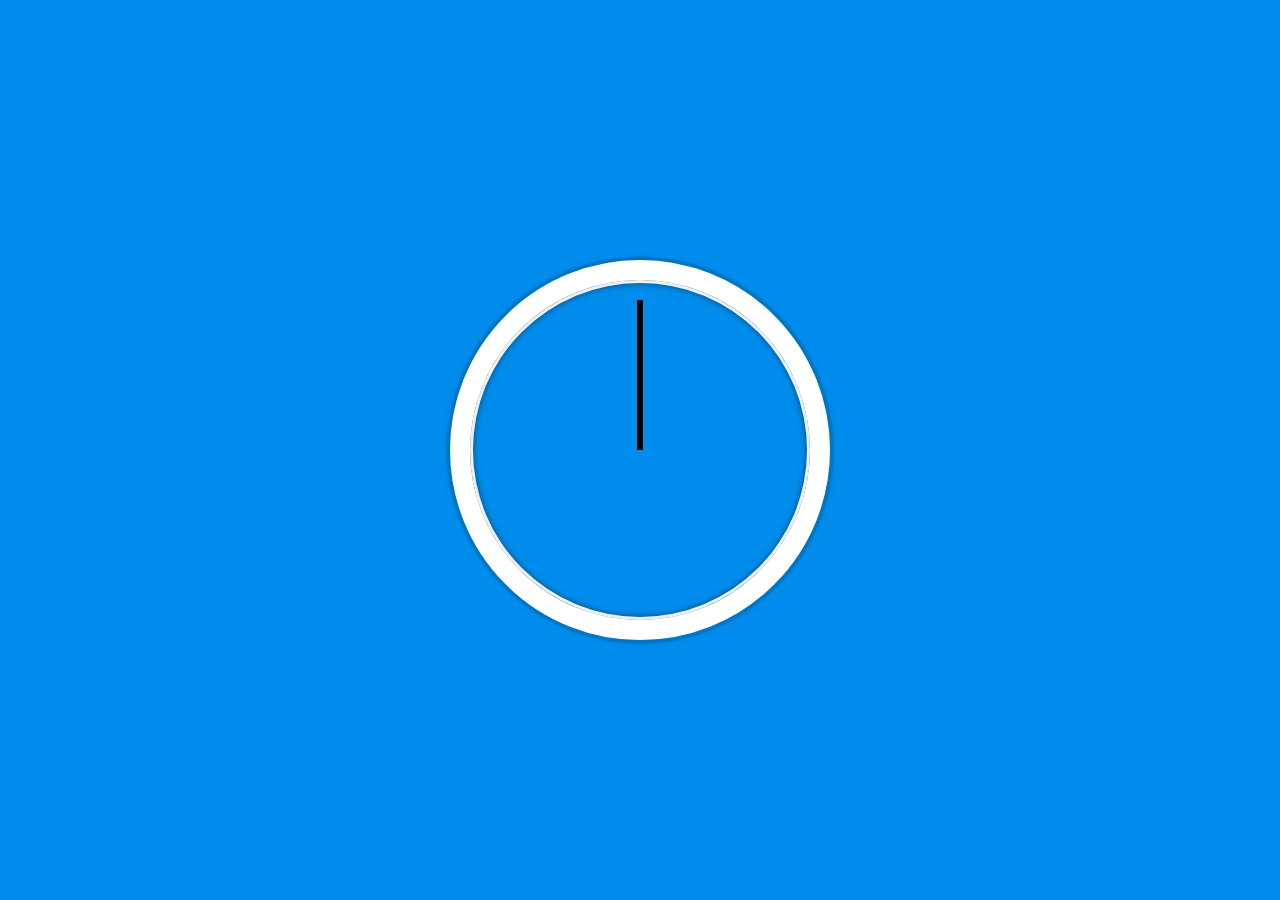
<file: 02 - JS and CSS Clock/index-START.html>
<!DOCTYPE html>
<html lang="en">
<head>
  <meta charset="UTF-8">
  <title>JS + CSS Clock</title>
</head>
<body>


    <div class="clock">
      <div class="clock-face">
        <div class="hand hour-hand"></div>
        <div class="hand min-hand"></div>
        <div class="hand second-hand"></div>
      </div>
    </div>


  <style>
    html {
      background: #018DED url(https://unsplash.it/1500/1000?image=881&blur=5);
      background-size: cover;
      font-family: 'helvetica neue';
      text-align: center;
      font-size: 10px;
    }

    body {
      margin: 0;
      font-size: 2rem;
      display: flex;
      flex: 1;
      min-height: 100vh;
      align-items: center;
    }

    .clock {
      width: 30rem;
      height: 30rem;
      border: 20px solid white;
      border-radius: 50%;
      margin: 50px auto;
      position: relative;
      padding: 2rem;
      box-shadow:
        0 0 0 4px rgba(0,0,0,0.1),
        inset 0 0 0 3px #EFEFEF,
        inset 0 0 10px black,
        0 0 10px rgba(0,0,0,0.2);
    }

    .clock-face {
      position: relative;
      width: 100%;
      height: 100%;
      transform: translateY(-3px); /* account for the height of the clock hands */
    }

    .hand {
      width: 50%;
      height: 6px;
      background: black;
      position: absolute;
      top: 50%;
      transform-origin: 100%;
      transform: rotate(90deg);
      transition: all 0.05s;
      transition-timing-function: cubic-bezier(0.1, 2.7, 0.58, 1);
    }

  </style>

  <script>

  const secondHand = document.querySelector(".second-hand");
  const minHand = document.querySelector(".min-hand");
  const hourHand = document.querySelector(".hour-hand");

  function setDate() {
    const now = new Date();
    const seconds = now.getSeconds();
    const secondsDegrees = ((seconds / 60) * 360) + 90;
    secondHand.style.transform = `rotate(${secondsDegrees}deg)`;
    

    const mins = now.getMinutes();
    const minsDegrees = ((mins / 60) * 360) + ((seconds/60)*6) + 90;
    minHand.style.transform = `rotate(${minsDegrees}deg)`;

    const hour = now.getHours();
    const hourDegrees = ((hour / 12) * 360) + ((mins/60)*30) + 90;
    hourHand.style.transform = `rotate(${hourDegrees}deg)`;
  }
  setInterval(setDate, 1000);

  </script>
</body>
</html>
</file>
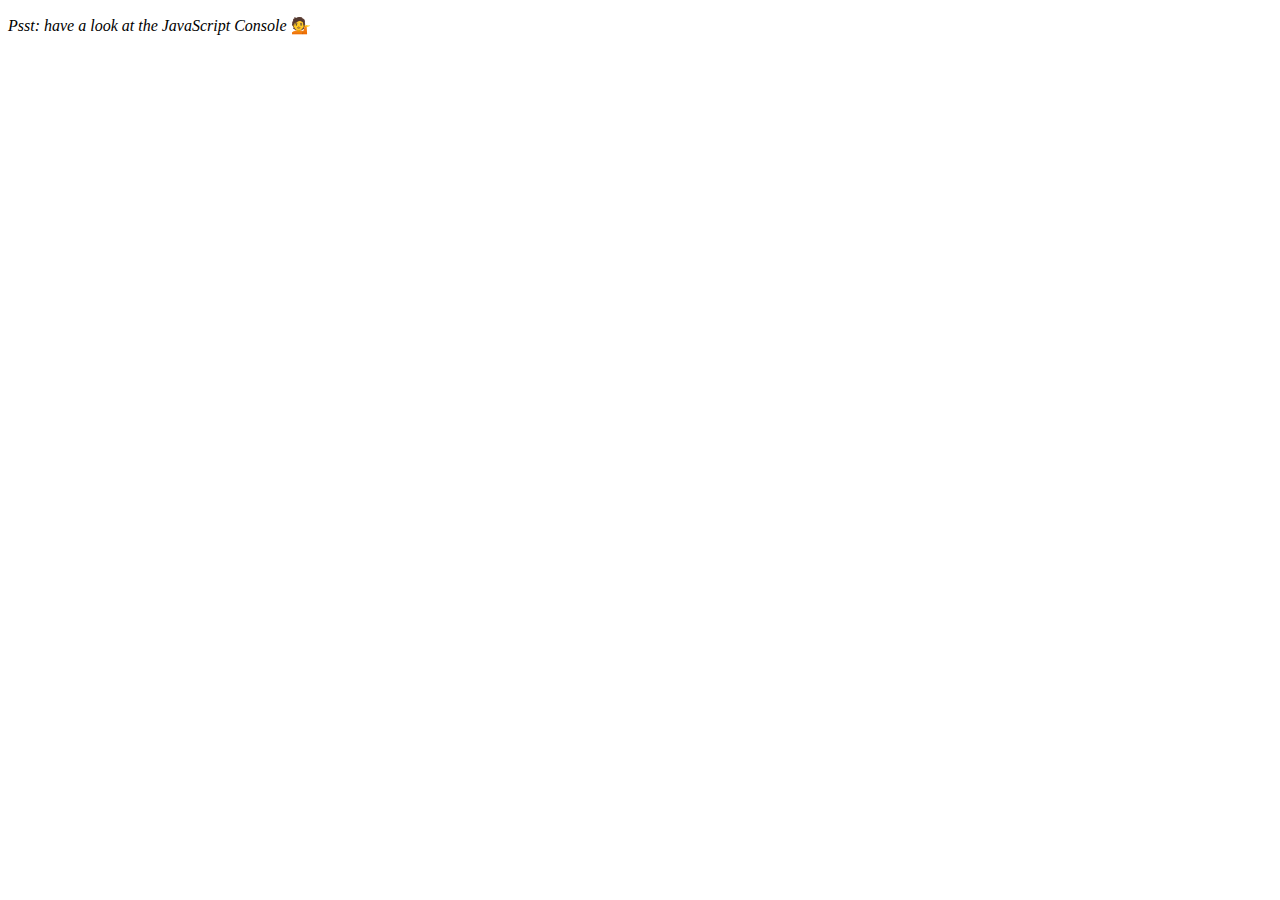
<file: 04 - Array Cardio Day 1/index-START.html>
<!DOCTYPE html>
<html lang="en">
<head>
  <meta charset="UTF-8">
  <title>Array Cardio 💪</title>
</head>
<body>
  <p><em>Psst: have a look at the JavaScript Console</em> 💁</p>
  <script>
    // Get your shorts on - this is an array workout!
    // ## Array Cardio Day 1

    // Some data we can work with

    const inventors = [
      { first: 'Albert', last: 'Einstein', year: 1879, passed: 1955 },
      { first: 'Isaac', last: 'Newton', year: 1643, passed: 1727 },
      { first: 'Galileo', last: 'Galilei', year: 1564, passed: 1642 },
      { first: 'Marie', last: 'Curie', year: 1867, passed: 1934 },
      { first: 'Johannes', last: 'Kepler', year: 1571, passed: 1630 },
      { first: 'Nicolaus', last: 'Copernicus', year: 1473, passed: 1543 },
      { first: 'Max', last: 'Planck', year: 1858, passed: 1947 },
      { first: 'Katherine', last: 'Blodgett', year: 1898, passed: 1979 },
      { first: 'Ada', last: 'Lovelace', year: 1815, passed: 1852 },
      { first: 'Sarah E.', last: 'Goode', year: 1855, passed: 1905 },
      { first: 'Lise', last: 'Meitner', year: 1878, passed: 1968 },
      { first: 'Hanna', last: 'Hammarström', year: 1829, passed: 1909 }
    ];

    const people = [
      'Bernhard, Sandra', 'Bethea, Erin', 'Becker, Carl', 'Bentsen, Lloyd', 'Beckett, Samuel', 'Blake, William', 'Berger, Ric', 'Beddoes, Mick', 'Beethoven, Ludwig',
      'Belloc, Hilaire', 'Begin, Menachem', 'Bellow, Saul', 'Benchley, Robert', 'Blair, Robert', 'Benenson, Peter', 'Benjamin, Walter', 'Berlin, Irving',
      'Benn, Tony', 'Benson, Leana', 'Bent, Silas', 'Berle, Milton', 'Berry, Halle', 'Biko, Steve', 'Beck, Glenn', 'Bergman, Ingmar', 'Black, Elk', 'Berio, Luciano',
      'Berne, Eric', 'Berra, Yogi', 'Berry, Wendell', 'Bevan, Aneurin', 'Ben-Gurion, David', 'Bevel, Ken', 'Biden, Joseph', 'Bennington, Chester', 'Bierce, Ambrose',
      'Billings, Josh', 'Birrell, Augustine', 'Blair, Tony', 'Beecher, Henry', 'Biondo, Frank'
    ];
    
    // Array.prototype.filter()
    // 1. Filter the list of inventors for those who were born in the 1500's

    const fifteen = inventors.filter(inventor => inventor.year >= 1500 && inventor.year < 1600);

    console.table(fifteen);

    // Array.prototype.map()
    // 2. Give us an array of the inventors first and last names

    const fullName = inventors.map(inventor => `${inventor.first} ${inventor.last}`);

    console.table(fullName);

    // Array.prototype.sort()
    // 3. Sort the inventors by birthdate, oldest to youngest

    const olderFirst = inventors.sort((a, b) => a.year > b.year ? 1 : -1);

    console.table(olderFirst);

    // Array.prototype.reduce()
    // 4. How many years did all the inventors live all together?

      const totalYears = inventors.reduce((total, inventor) => {
        return total + (inventor.passed - inventor.year);
      } ,0);

      console.log(totalYears);
    // 5. Sort the inventors by years lived

    const longevity = inventors.sort((a, b) => (a.passed - a.year) < (b.passed - b.year) ? 1 : -1);

    console.table(longevity);

    // 6. create a list of Boulevards in Paris that contain 'de' anywhere in the name
    // https://en.wikipedia.org/wiki/Category:Boulevards_in_Paris

      //const category = document.querySelector(".mw-category");
      //const links = Array.from(category.querySelectorAll("a"));

      //const de = links
                 // .map(link => link.textContent)
                 // .filter(streetName => streetName.includes("de"));

     // console.log(de);

    // 7. sort Exercise
    // Sort the people alphabetically by last name

    const alpha = people.sort((lastOne, nextOne) => {

      const [aLast, aFirst] = lastOne.split(", ");
      const [bLast, bFirst] = nextOne.split(", ");
      return aLast > bLast ? 1 : -1;   
    });
    
    console.log(alpha);

    // 8. Reduce Exercise
    // Sum up the instances of each of these
    const data = ['car', 'car', 'truck', 'truck', 'bike', 'walk', 'car', 'van', 'bike', 'walk', 'car', 'van', 'car', 'truck' ];

    const transportation = data.reduce((obj, item) => {
      if (!obj[item]) {
        obj[item] = 0;
      }
      obj[item]++;
      return obj;
    }, {})

    console.log(transportation);

  </script>
</body>
</html>
</file>
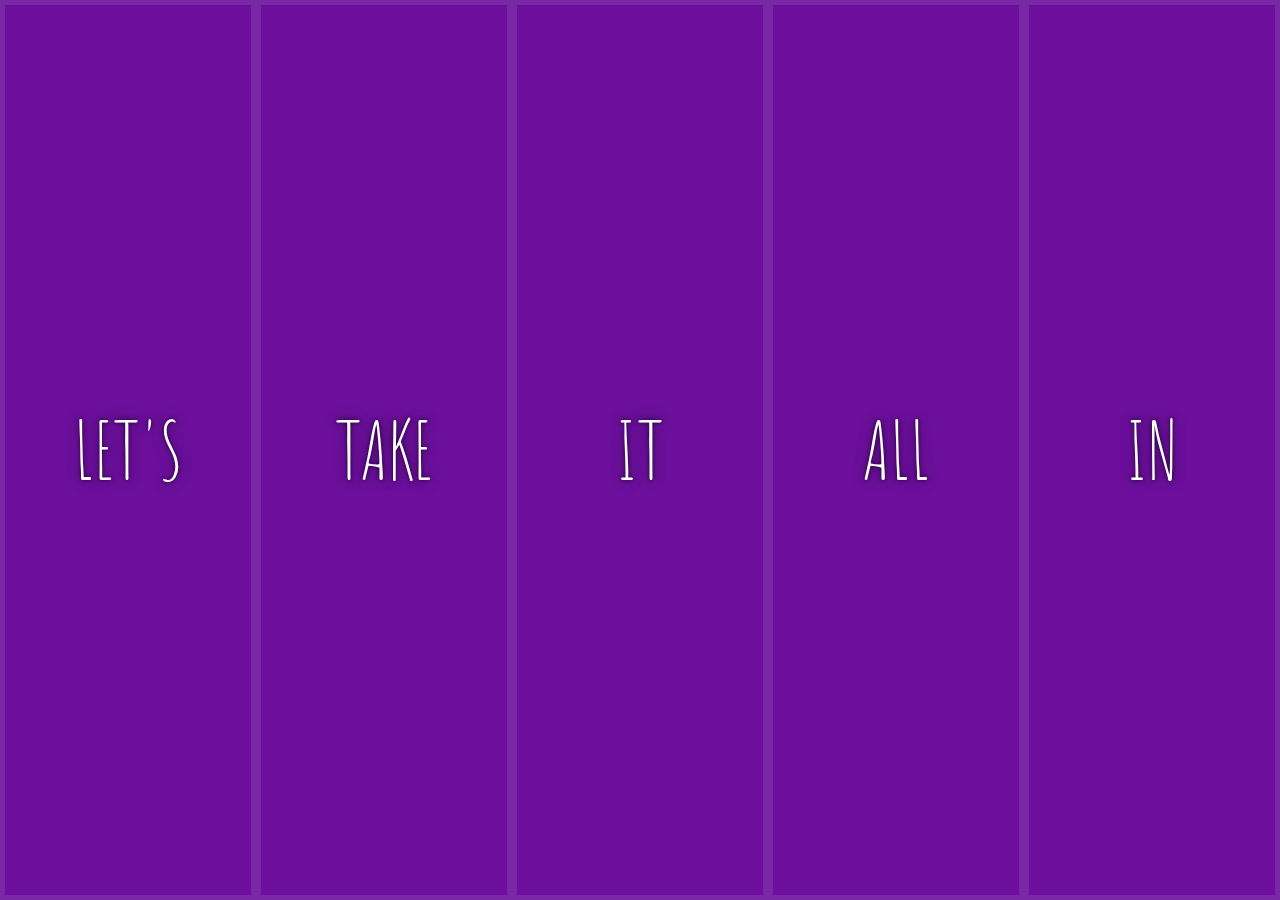
<file: 05 - Flex Panel Gallery/index-START.html>
<!DOCTYPE html>
<html lang="en">
<head>
  <meta charset="UTF-8">
  <title>Flex Panels 💪</title>
  <link href='https://fonts.googleapis.com/css?family=Amatic+SC' rel='stylesheet' type='text/css'>
</head>
<body>
  <style>
    html {
      box-sizing: border-box;
      background: #ffc600;
      font-family: 'helvetica neue';
      font-size: 20px;
      font-weight: 200;
    }
    
    body {
      margin: 0;
    }
    
    *, *:before, *:after {
      box-sizing: inherit;
    }

    .panels {
      min-height: 100vh;
      overflow: hidden;
      display: flex;
    }

    .panel {
      background: #6B0F9C;
      box-shadow: inset 0 0 0 5px rgba(255,255,255,0.1);
      color: white;
      text-align: center;
      align-items: center;
      /* Safari transitionend event.propertyName === flex */
      /* Chrome + FF transitionend event.propertyName === flex-grow */
      transition:
        font-size 0.7s cubic-bezier(0.61,-0.19, 0.7,-0.11),
        flex 0.7s cubic-bezier(0.61,-0.19, 0.7,-0.11),
        background 0.2s;
      font-size: 20px;
      background-size: cover;
      background-position: center;
      flex: 1;
      justify-content: center;
      align-items: center;
      display: flex;
      flex-direction: column;
    }

    .panel1 { background-image:url(https://source.unsplash.com/gYl-UtwNg_I/1500x1500); }
    .panel2 { background-image:url(https://source.unsplash.com/rFKUFzjPYiQ/1500x1500); }
    .panel3 { background-image:url(https://images.unsplash.com/photo-1465188162913-8fb5709d6d57?ixlib=rb-0.3.5&q=80&fm=jpg&crop=faces&cs=tinysrgb&w=1500&h=1500&fit=crop&s=967e8a713a4e395260793fc8c802901d); }
    .panel4 { background-image:url(https://source.unsplash.com/ITjiVXcwVng/1500x1500); }
    .panel5 { background-image:url(https://source.unsplash.com/3MNzGlQM7qs/1500x1500); }

    /* Flex Children */
    .panel > * {
      margin: 0;
      width: 100%;
      transition: transform 0.5s;
      flex: 1 0 auto;
      display: flex;
      justify-content: center;
      align-items: center;
    }

    .panel > *:first-child {transform: translateY(-100%);
    }
    .panel.open-active > *:first-child {transform: translateY(0);
    }

    .panel > *:last-child {transform: translateY(100%);
    }
    .panel.open-active > *:last-child {transform: translateY(0);
    }

    .panel p {
      text-transform: uppercase;
      font-family: 'Amatic SC', cursive;
      text-shadow: 0 0 4px rgba(0, 0, 0, 0.72), 0 0 14px rgba(0, 0, 0, 0.45);
      font-size: 2em;
    }
    
    .panel p:nth-child(2) {
      font-size: 4em;
    }

    .panel.open {
      font-size: 40px;
      flex: 5;
    }

  </style>


  <div class="panels">
    <div class="panel panel1">
      <p>Hey</p>
      <p>Let's</p>
      <p>Dance</p>
    </div>
    <div class="panel panel2">
      <p>Give</p>
      <p>Take</p>
      <p>Receive</p>
    </div>
    <div class="panel panel3">
      <p>Experience</p>
      <p>It</p>
      <p>Today</p>
    </div>
    <div class="panel panel4">
      <p>Give</p>
      <p>All</p>
      <p>You can</p>
    </div>
    <div class="panel panel5">
      <p>Life</p>
      <p>In</p>
      <p>Motion</p>
    </div>
  </div>

  <script>

const panels = document.querySelectorAll(".panel");

function toogleOpen() {
  this.classList.toggle("open");
}

function toggleActive(e) {
  if(e.propertyName.includes("flex")) {
    this.classList.toggle("open-active")
  }
}

panels.forEach(panel => panel.addEventListener("click", toogleOpen));
panels.forEach(panel => panel.addEventListener("transitionend", toggleActive));

  </script>



</body>
</html>
</file>
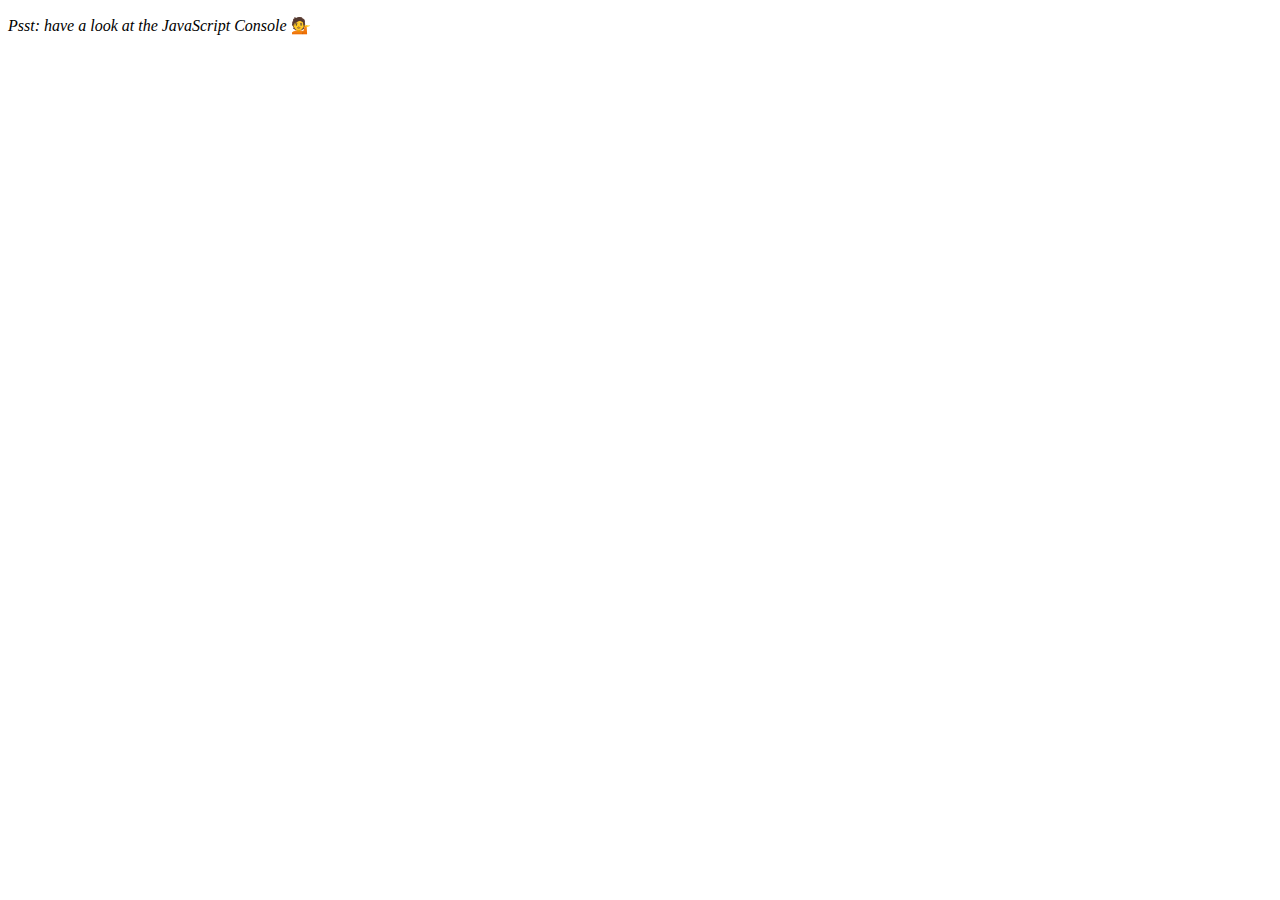
<file: 07 - Array Cardio Day 2/index-MYFILE.html>
<!DOCTYPE html>
<html lang="en">
<head>
  <meta charset="UTF-8">
  <title>Array Cardio 💪💪</title>
</head>
<body>
  <p><em>Psst: have a look at the JavaScript Console</em> 💁</p>
  <script>
    // ## Array Cardio Day 2

    const people = [
      { name: 'Wes', year: 1988 },
      { name: 'Kait', year: 1986 },
      { name: 'Irv', year: 1970 },
      { name: 'Lux', year: 2015 }
    ];

    const comments = [
      { text: 'Love this!', id: 523423 },
      { text: 'Super good', id: 823423 },
      { text: 'You are the best', id: 2039842 },
      { text: 'Ramen is my fav food ever', id: 123523 },
      { text: 'Nice Nice Nice!', id: 542328 }
    ];

    // Some and Every Checks
    // Array.prototype.some() // is at least one person 19 or older?

    const isNineteen = people.some(person => ((new Date).getFullYear() - person.year) >= 19 );
    console.log(isNineteen)    
    // Array.prototype.every() // is everyone 19 or older?

    const AreAllNineteen = people.every(person => ((new Date).getFullYear() - person.year) >= 19 );
    console.log(AreAllNineteen);

    // Array.prototype.find()
    // Find is like filter, but instead returns just the one you are looking for
    // find the comment with the ID of 823423

    const findComment = comments.find(comment => comment.id == 823423);
    console.log(findComment);

    // Array.prototype.findIndex()
    // Find the comment with this ID
    // delete the comment with the ID of 823423

    const index = comments.findIndex(comment => comment.id == 823423);

    const newComments = [...comments.slice(0, index), 
                        ...comments.slice(index + 1)];
    console.table(comments);
    console.table(newComments);
    
  </script>
</body>
</html>
</file>
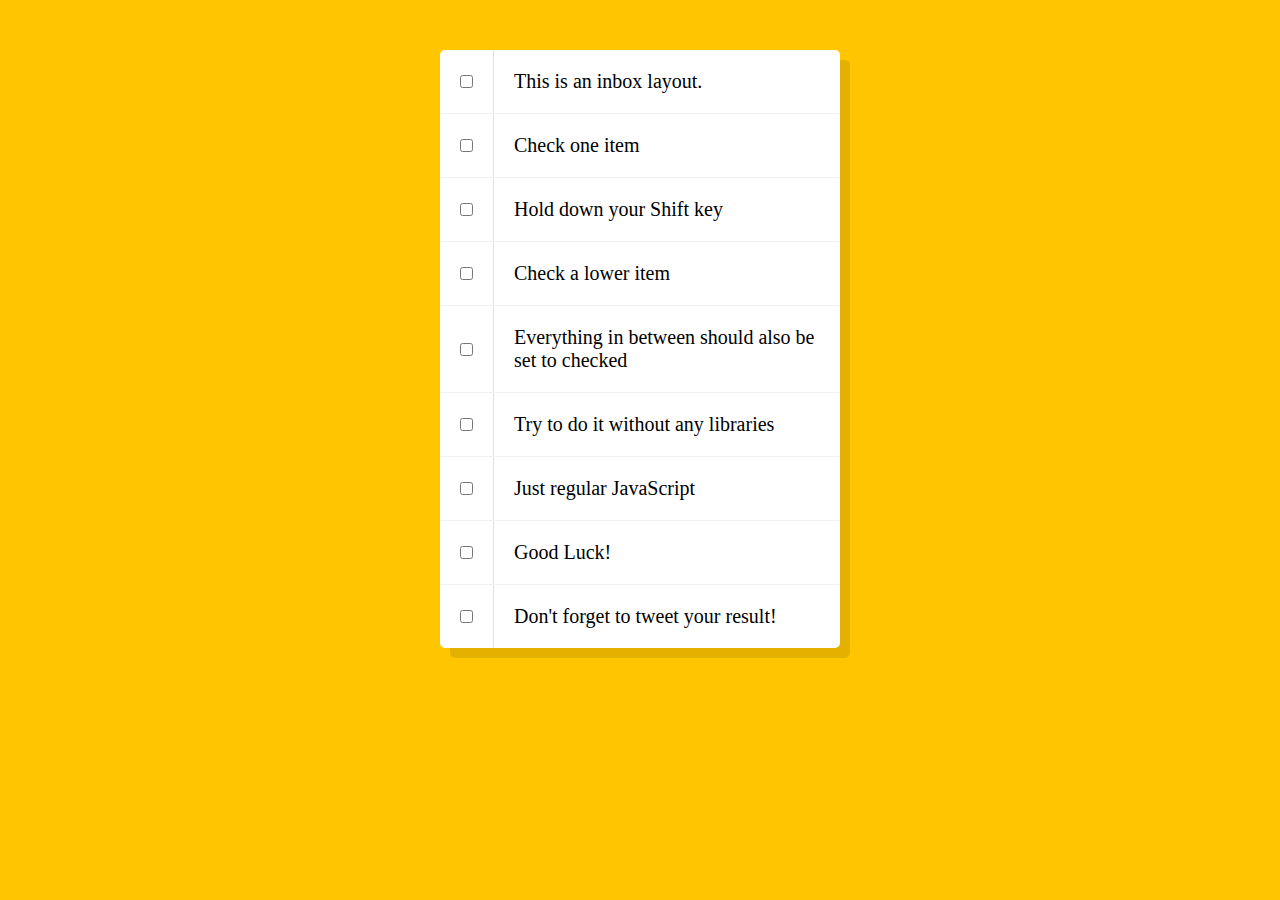
<file: 10 - Hold Shift and Check Checkboxes/index-MYFILE.html>
<!DOCTYPE html>
<html lang="en">
<head>
  <meta charset="UTF-8">
  <title>Hold Shift to Check Multiple Checkboxes</title>
</head>
<body>
  <style>

    html {
      font-family: sans-serif;
      background: #ffc600;
    }

    .inbox {
      max-width: 400px;
      margin: 50px auto;
      background: white;
      border-radius: 5px;
      box-shadow: 10px 10px 0 rgba(0,0,0,0.1);
    }

    .item {
      display: flex;
      align-items: center;
      border-bottom: 1px solid #F1F1F1;
    }

    .item:last-child {
      border-bottom: 0;
    }

    input:checked + p {
      background: #F9F9F9;
      text-decoration: line-through;
    }

    input[type="checkbox"] {
      margin: 20px;
    }

    p {
      margin: 0;
      padding: 20px;
      transition: background 0.2s;
      flex: 1;
      font-family:'helvetica neue';
      font-size: 20px;
      font-weight: 200;
      border-left: 1px solid #D1E2FF;
    }
  </style>
   <!--
   The following is a common layout you would see in an email client.

   When a user clicks a checkbox, holds Shift, and then clicks another checkbox a few rows down, all the checkboxes inbetween those two checkboxes should be checked.

  -->
  <div class="inbox">
    <div class="item">
      <input type="checkbox">
      <p>This is an inbox layout.</p>
    </div>
    <div class="item">
      <input type="checkbox">
      <p>Check one item</p>
    </div>
    <div class="item">
      <input type="checkbox">
      <p>Hold down your Shift key</p>
    </div>
    <div class="item">
      <input type="checkbox">
      <p>Check a lower item</p>
    </div>
    <div class="item">
      <input type="checkbox">
      <p>Everything in between should also be set to checked</p>
    </div>
    <div class="item">
      <input type="checkbox">
      <p>Try to do it without any libraries</p>
    </div>
    <div class="item">
      <input type="checkbox">
      <p>Just regular JavaScript</p>
    </div>
    <div class="item">
      <input type="checkbox">
      <p>Good Luck!</p>
    </div>
    <div class="item">
      <input type="checkbox">
      <p>Don't forget to tweet your result!</p>
    </div>
  </div>

<script>
  const checkboxes = document.querySelectorAll(".inbox input[type='checkbox']");

  let lastChecked;

  function handleCheck(e) {                                                    
    let inBetween = false;                                                   
    if (e.shiftKey && this.checked) {                          
      checkboxes.forEach(checkbox => {                         
      console.log(checkbox);                                  
      if (checkbox === this || checkbox === lastChecked) {   
       inBetween = !inBetween;
       console.log("checking");
      }
      if (inBetween) {
        checkbox.checked = true;
      }
    });
  }
    lastChecked = this;
  }

  checkboxes.forEach(checkbox => checkbox.addEventListener("click", handleCheck));
</script>
</body>
</html>
</file>
